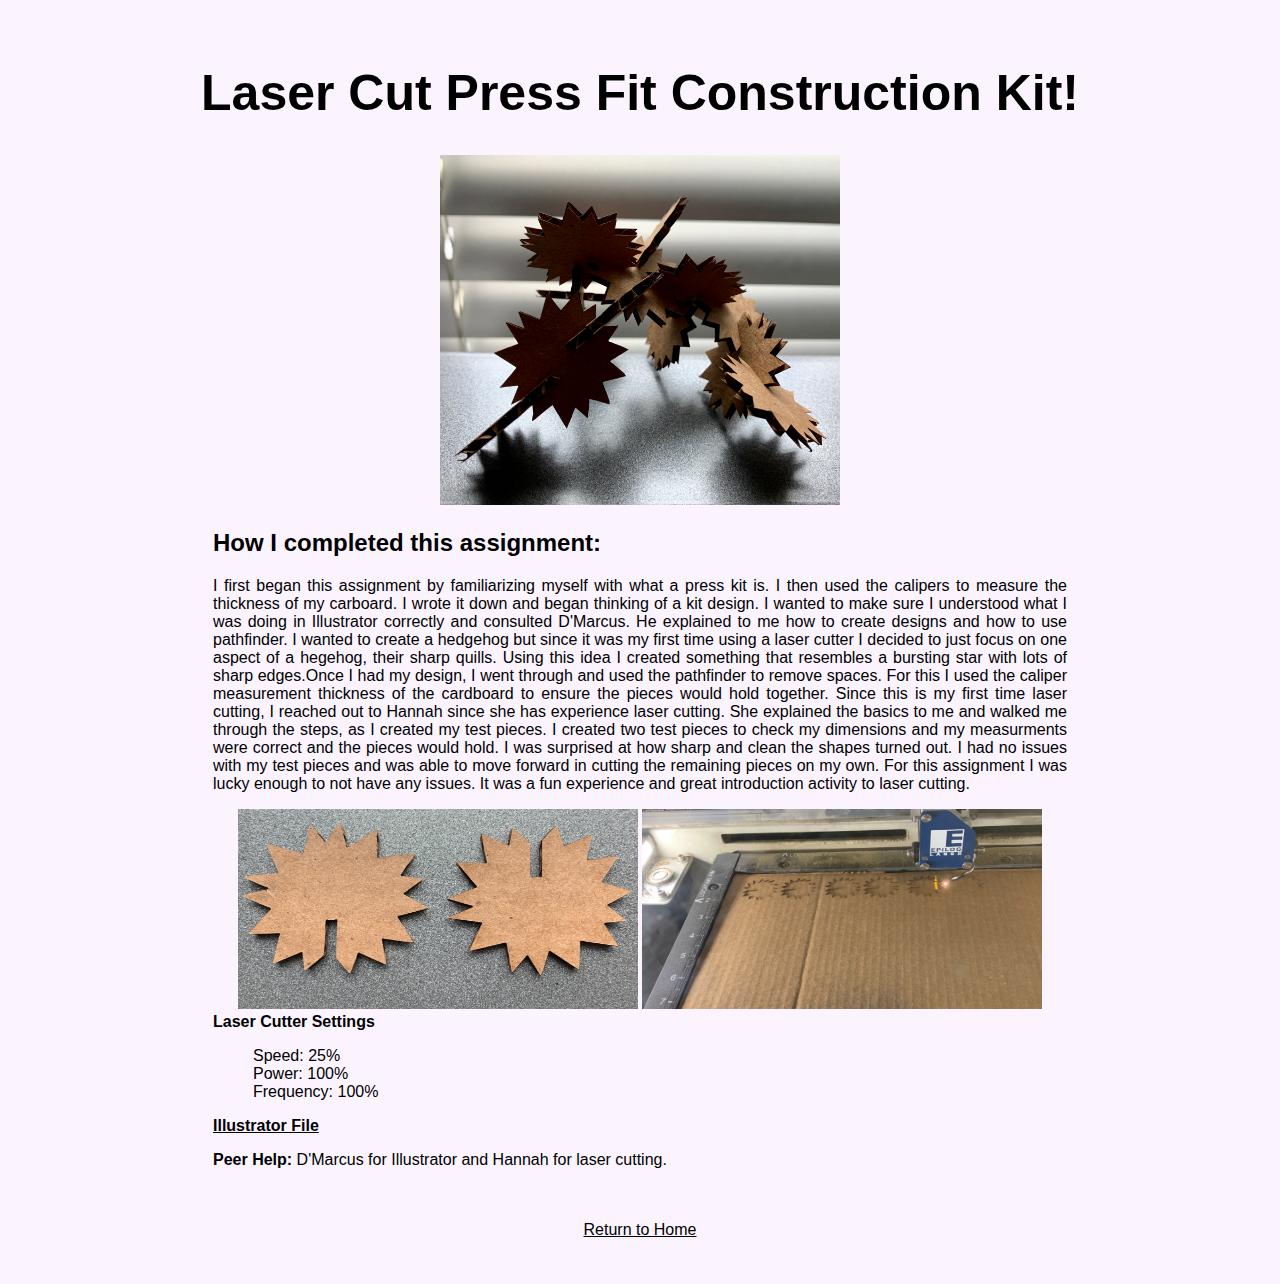
<file: assignment1.html>
<!DOCTYPE html> 
<html> 
    <head> 
        <meta charset="utf-8"> 
        <meta name="viewport" content="width=device-width, maximum-scale=1.0" />

        <title>Assignment 1!</title> 

        <link href="style.css" media="screen" rel="stylesheet" type="text/css" />

    </head> 
    <body> 
            <div class="header">
            <h1>Laser Cut Press Fit Construction Kit!</h1>
            <p>
           <center> <img src="IMG_3979.jpg" width=400></center></a>
            </p>
			
	<div class="content">
             <b><h2>How I completed this assignment:</h2></b>
                <p>
		I first began this assignment by familiarizing  myself with what a press kit is.
		I then used the calipers to measure the thickness of my carboard. I wrote it down and began thinking of a kit design.
		I wanted to make sure I understood what I was doing in Illustrator correctly and consulted D'Marcus. He explained to me how to create designs and how to use pathfinder.
		I wanted to create a hedgehog but since it was my first time using a laser cutter I decided to just focus on one aspect of a hegehog, their sharp quills.
		Using this idea I created something that resembles a bursting star with lots of sharp edges.Once I had my design, I went through and used the pathfinder to remove spaces. For this I used the caliper measurement thickness of the cardboard to ensure the 
                pieces would hold together. Since this is my first time laser cutting, I reached out to Hannah since she has experience laser cutting.
		She explained the basics to me and walked me through the steps, as I created my test pieces.
		I created two test pieces to check my dimensions and my measurments were correct and the pieces would hold. I was surprised at how sharp and clean the shapes turned out.
		I had no issues with my test pieces and was able to move forward in cutting the remaining pieces on my own. 
		For this assignment I was lucky enough to not have any issues. It was a fun experience and great introduction activity to laser cutting.
                </p>
		<center> 
		<img src="IMG_3976.jpg" width="400" height="200"> </a>  
		<img src="IMG_3959.JPG" width="400" height="200"> </a> 
	 	</center>

	<b>Laser Cutter Settings</b>
	<ul style="list-style: none;">
		<li> Speed: 25%  </li>
		<li> Power: 100% </li>
		<li> Frequency: 100% </li>
	</ul>
		
		<a href="assignment1.ai"><b>Illustrator File</b></a>
<p> <b>Peer Help:</b> D'Marcus for Illustrator and Hannah for laser cutting.</p>

		<br>
		</br>
		</div>


		<a href="https://kawadalla.github.io">Return to Home</a>
 		<div class="bottomSpace">
       	   </div>	
 	</div>
    </body>
</html>
</file>
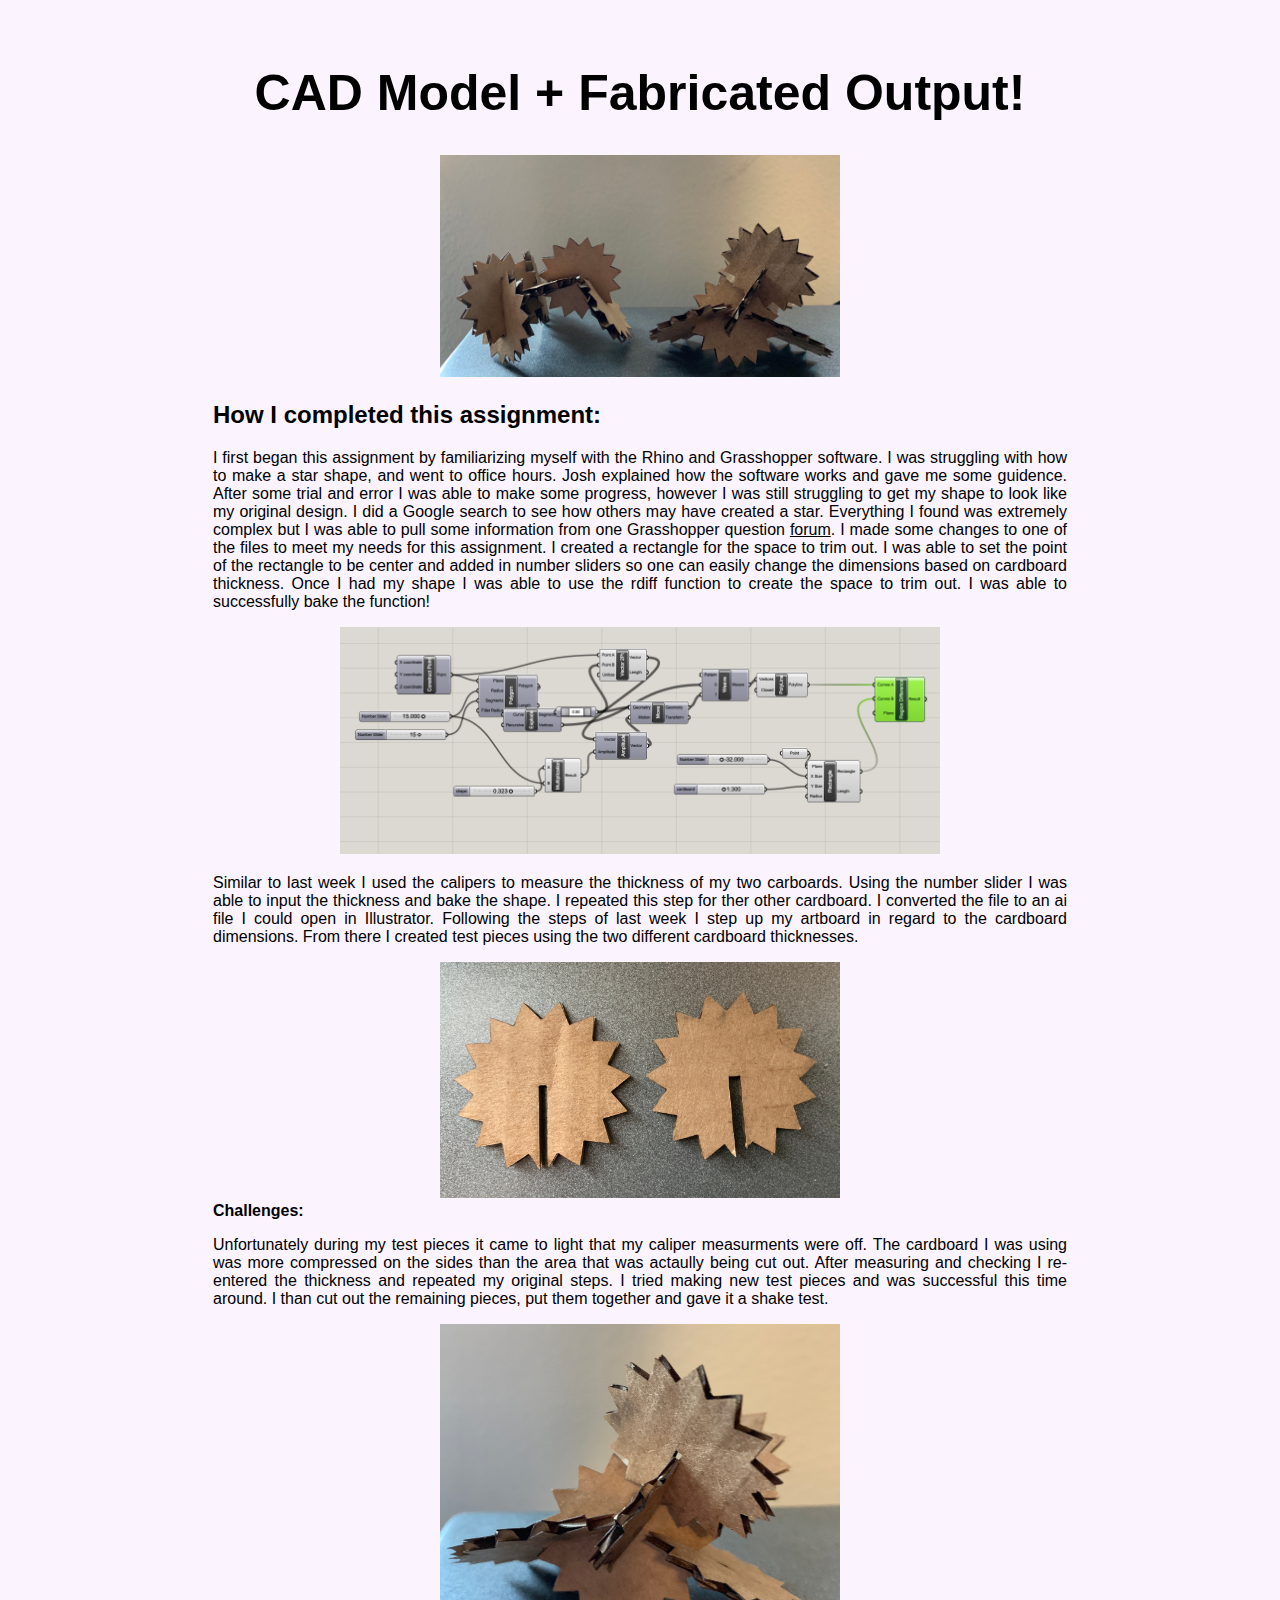
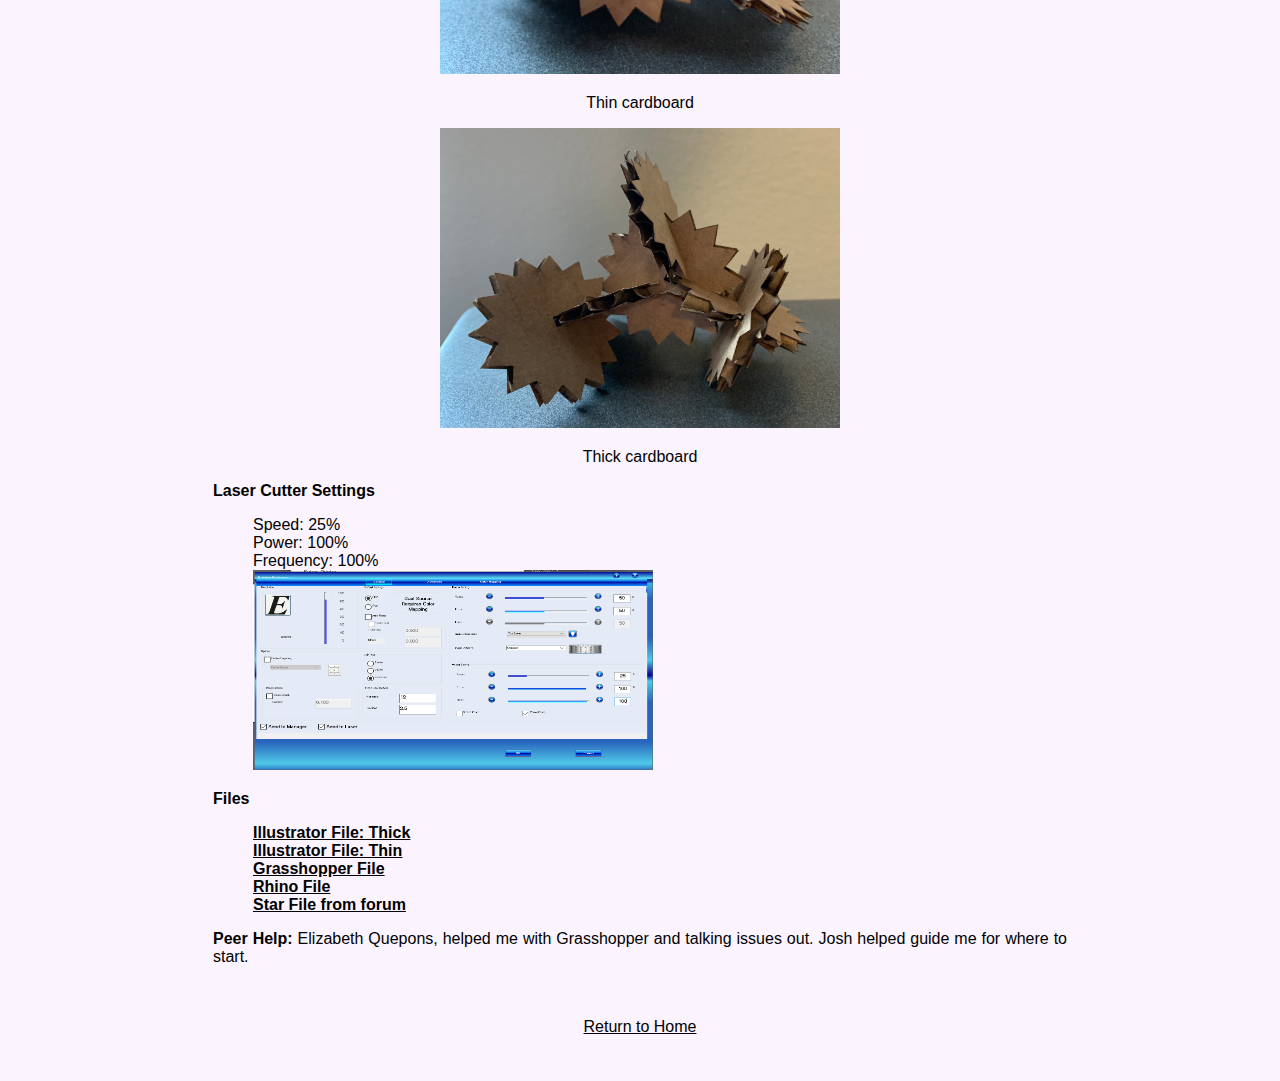
<file: assignment2.html>
<!DOCTYPE html> 
<html> 
    <head> 
        <meta charset="utf-8"> 
        <meta name="viewport" content="width=device-width, maximum-scale=1.0" />

        <title>Assignment 2!</title> 

        <link href="style.css" media="screen" rel="stylesheet" type="text/css" />

    </head> 
    <body> 
            <div class="header">
            <h1>CAD Model + Fabricated Output!</h1>
            <p>
           <center> <img src="IMG_4017.JPG" width=400></center></a>
            </p>
			
	<div class="content">
             <b><h2>How I completed this assignment:</h2></b>
                <p>
		I first began this assignment by familiarizing myself with the Rhino and Grasshopper software.
        I was struggling with how to make a star shape, and went to office hours. Josh explained how the software works and gave me some guidence.
        After some trial and error I was able to make some progress, however I was still struggling to get my shape to look like my original design.
        I did a Google search to see how others may have created a star. Everything I found was extremely complex but I was able to pull some information from
        one Grasshopper question <a href="https://discourse.mcneel.com/t/regular-stars/54955">forum</a>. I made some changes to one of the files to meet my needs for this 
	assignment. I created a rectangle for the space to trim out. I was able to set the point of the rectangle to be center and added in number sliders so one can easily change the dimensions based on cardboard thickness.
 	Once I had my shape I was able to use the rdiff function to create the space to trim out. I was able to successfully bake the function!
	</p>
		      <center>   <img src="a2_CAD.png" width="600" > </a>  </center> 

		
		<p>Similar to last week I used the calipers to measure the thickness of my two carboards. Using the number slider I was able to input the thickness and bake the shape. I 
        repeated this step for ther other cardboard. I converted the file to an ai file I could open in Illustrator. Following the steps of last week I step up
        my artboard in regard to the cardboard dimensions. From there I created test pieces using the two different cardboard thicknesses.
       </p>
	           <center> <img src="IMG_4012.JPG" width=400></center></a>

		<b>Challenges:</b>
		<p>
        Unfortunately during my test pieces it came to light that my caliper measurments were off. The cardboard I was using was more compressed on the sides than the 
        area that was actaully being cut out. After measuring and checking I re-entered the thickness and repeated my original steps.
        I tried making new test pieces and was successful this time around. I than cut out the remaining pieces, put them together and gave it a shake test.
        </p>
		<center> 
		<img src="IMG_4013.JPG" width="400" height="350"> </a>  
		<p> Thin cardboard </p>

		<img src="IMG_4014.JPG" width="400" height="300"> </a> 
		<p> Thick cardboard</p> 
	 	</center>

	<b>Laser Cutter Settings</b>
	<ul style="list-style: none;">
		<li> Speed: 25%  </li>
		<li> Power: 100% </li>
		<li> Frequency: 100% </li>
        <img src="Capture.PNG" width="400" height="200"> </a>  

	</ul>
	 
	<b>Files</b>
	<ul style="list-style: none;">
		<li> <a href="a2_thick.ai"><b>Illustrator File: Thick</b></a></li>
		<li> <a href="a2_thin.ai"><b>Illustrator File: Thin</b></a></li>
		<li> <a href="a2_star.gh"><b>Grasshopper File </b></a></li>		
		<li> <a href="a2_star.3dm"><b>Rhino File </b></a></li>
		<li> <a href="stars_2018Feb9a.gh"><b>Star File from forum</b></a></li>
	</ul>


<p> <b>Peer Help:</b> Elizabeth Quepons, helped me with Grasshopper and talking issues out. Josh helped guide me for where to start.</p>

		<br>
		</br>
		</div>

		<a href="https://kawadalla.github.io">Return to Home</a>
 		<div class="bottomSpace">
       	   </div>	
 	</div>
    </body>
</html>
</file>
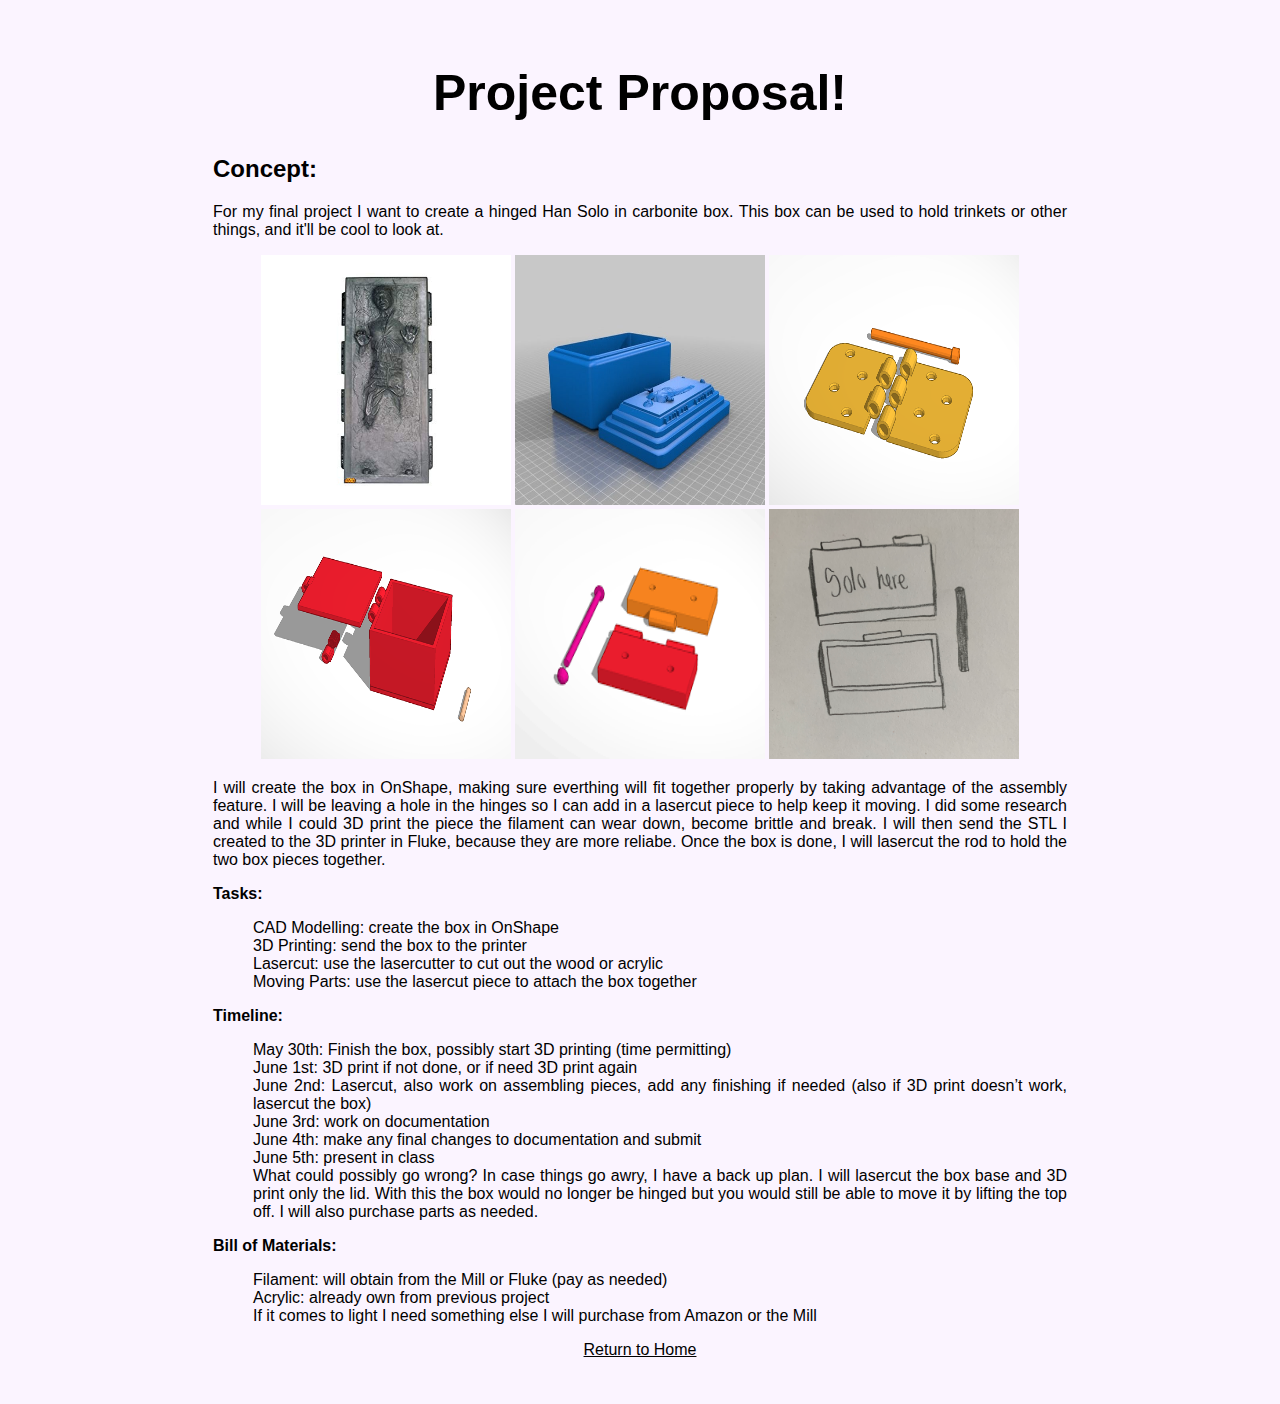
<file: assignment7.html>
<!DOCTYPE html> 
<html> 
    <head> 
        <meta charset="utf-8"> 
        <meta name="viewport" content="width=device-width, maximum-scale=1.0" />

        <title>Assignment 7!</title> 

        <link href="style.css" media="screen" rel="stylesheet" type="text/css" />

    </head> 
    <body> 
            <div class="header">
            <h1>Project Proposal!</h1>
			
	<div class="content">
             <b><h2>Concept:</h2></b>
                <p>
		For my final project I want to create a hinged Han Solo in carbonite box. 
		This box can be used to hold trinkets or other things, and it'll be cool to look at.
		<center> <p>
		<img src="a7/solo_research.jpg" width=250 height=250> </a>
		<img src="a7/solo_research1.jpg" width=250 height=250></a>
		<img src="a7/box.png" width=250 height=250> </a>
		<img src="a7/box2.png" width=250 height=250></a>
		<img src="a7/box_1.png" width=250 height=250> </a>
		<img src="a7/IMG_4642.JPG" width=250 height=250> </a>
	    	</center> </p>

		I will create the box in OnShape, making sure everthing will fit together properly by taking advantage of the assembly feature. 
		I will be leaving a hole in the hinges so I can add in a lasercut piece to help keep it moving.
		I did some research and while I could 3D print the piece the filament can wear down, become brittle and break.
		I will then send the STL I created to the 3D printer in Fluke, because they are more reliabe. 
		Once the box is done, I will lasercut the rod to hold the two box pieces together. 
      		 </p>
	
		<b>Tasks:</b>
		<p>
		<ul style="list-style: none;">
			<li> CAD Modelling: create the box in OnShape </li>
			<li> 3D Printing: send the box to the printer </li>
			<li> Lasercut: use the lasercutter to cut out the wood or acrylic  </li>
			<li> Moving Parts: use the lasercut piece to attach the box together </li>

		</ul>
		</p>
		
        	<b>Timeline:</b>
		<p>
		<ul style="list-style: none;">
			<li> May 30th: Finish the box, possibly start 3D printing (time permitting) </li>
			<li> June 1st: 3D print if not done, or if need 3D print again </li>
			<li> June 2nd: Lasercut, also work on assembling pieces, add any finishing if needed (also if 3D print doesn’t work, lasercut the box) </li>	
			<li> June 3rd: work on documentation </li>
			<li> June 4th: make any final changes to documentation and submit</li>
			<li> June 5th: present in class </li>
		What could possibly go wrong? 
			In case things go awry, I have a back up plan. I will lasercut the box base and 3D print only the lid.
			With this the box would no longer be hinged but you would still be able to move it by lifting the top off.
			I will also purchase parts as needed.
		</ul>

		</p>
			 

        	<b>Bill of Materials:</b>
		<p>
		<ul style="list-style: none;">
		<li> Filament: will obtain from the Mill or Fluke (pay as needed) </li>
		<li> Acrylic: already own from previous project </li>
		<li> If it comes to light I need something else I will purchase from Amazon or the Mill</li>
		</ul>
		</p>

		</div>
		<a href="https://kawadalla.github.io">Return to Home</a>
 		<div class="bottomSpace">
       	   </div>	
 	</div>
    </body>
</html>
</file>
<file: style.css>
html, body {
  padding: 0 0 0 0;
  margin: 0;
  font-family: 'helvetica', 'arial', 'sans';
  background: #FBF4FF; //background color
}

h1,h2,h3,h4 {
  font-family: 'helvetica', 'arial', 'sans';
  }


a {
  color: #000;
}

.header {
    text-align: center;
  color: #000;
  height: 555px;
  padding: 30px 30px 30px;
}

.header h1 {
  font-size: 50px;
  }

.assignment {
  font-size: 12px;
  line-height: 24px;
  font-family: 'helvetica', 'arial', 'sans';
  padding: 20px 20px 20px 30px;
  width: 250px;
  height: 350px;
     display: inline-block;

}

.assignment a {
    color: #000; 
    text-decoration: none;
}

.assignments{
  text-align: center;
}

.assignment a:hover {
  background: #FFC300;
  color: #FFC300;
  text-decoration: none;
}

.content {
  text-align: justify;
  padding-left: 15%;
  padding-right: 15%;
}

.footer {
    width: 1100px;
    float: left;
    padding: 300px 0px 30px 30px;
}

.bottomSpace {
  height: 45px;
}

.widebody {
    width: 800px;
    padding: 0px 30px 30px 30px;
}

.widebody a {
}

.widebody a:hover {
  background: #FFC300; //hover color
  color: #FFF;
  text-decoration: none;
}
</file>
